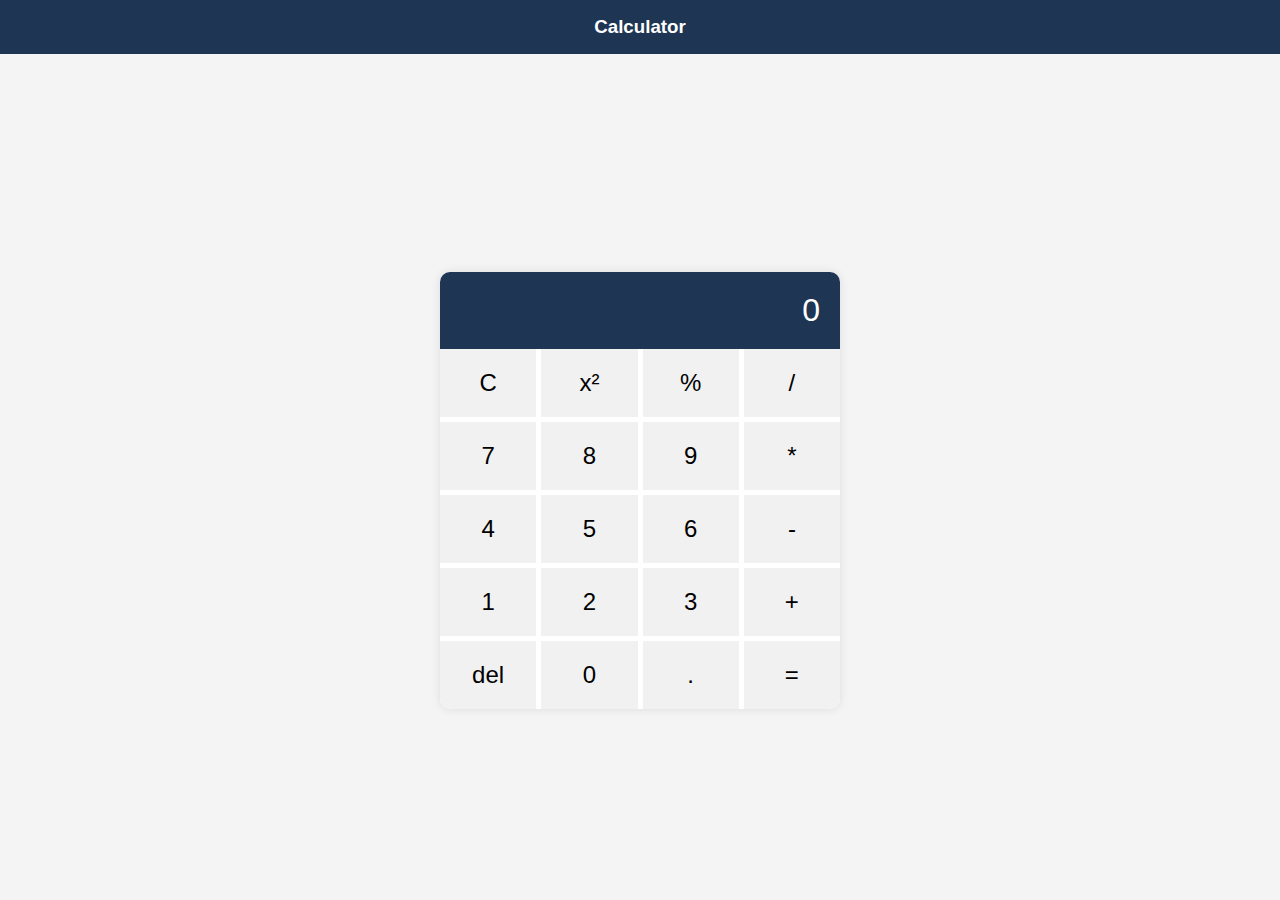
<file: Task - 1/calculator.html>
<!DOCTYPE html>
<html lang="en">
<head>
    <meta charset="UTF-8">
    <meta name="viewport" content="width=device-width, initial-scale=1.0">
    <title>Calculator</title>
    <link rel="stylesheet" href="calculator.css">
</head>
<body>
    <header>
        <nav>
            <h3>Calculator</h3>
        </nav>
    </header>
    <main>
        <div class="calculator">
            <div class="display" id="display"></div>
            <div class="buttons">
                <div class="button" data-value="C">C</div>
                <div class="button" data-value="**">x²</div>
                <div class="button" data-value="%">%</div>
                <div class="button" data-value="/">/</div>
                <div class="button" data-value="7">7</div>
                <div class="button" data-value="8">8</div>
                <div class="button" data-value="9">9</div>
                <div class="button" data-value="*">*</div>
                <div class="button" data-value="4">4</div>
                <div class="button" data-value="5">5</div>
                <div class="button" data-value="6">6</div>
                <div class="button" data-value="-">-</div>
                <div class="button" data-value="1">1</div>
                <div class="button" data-value="2">2</div>
                <div class="button" data-value="3">3</div>
                <div class="button" data-value="+">+</div>
                <div class="button" data-value="del">del</div>
                <div class="button" data-value="0">0</div>
                <div class="button" data-value=".">.</div>
                <div class="button" data-value="=">=</div>
            </div>
        </div>
    </main>
    <script src="calculator.js"></script>
</body>
</html>
</file>
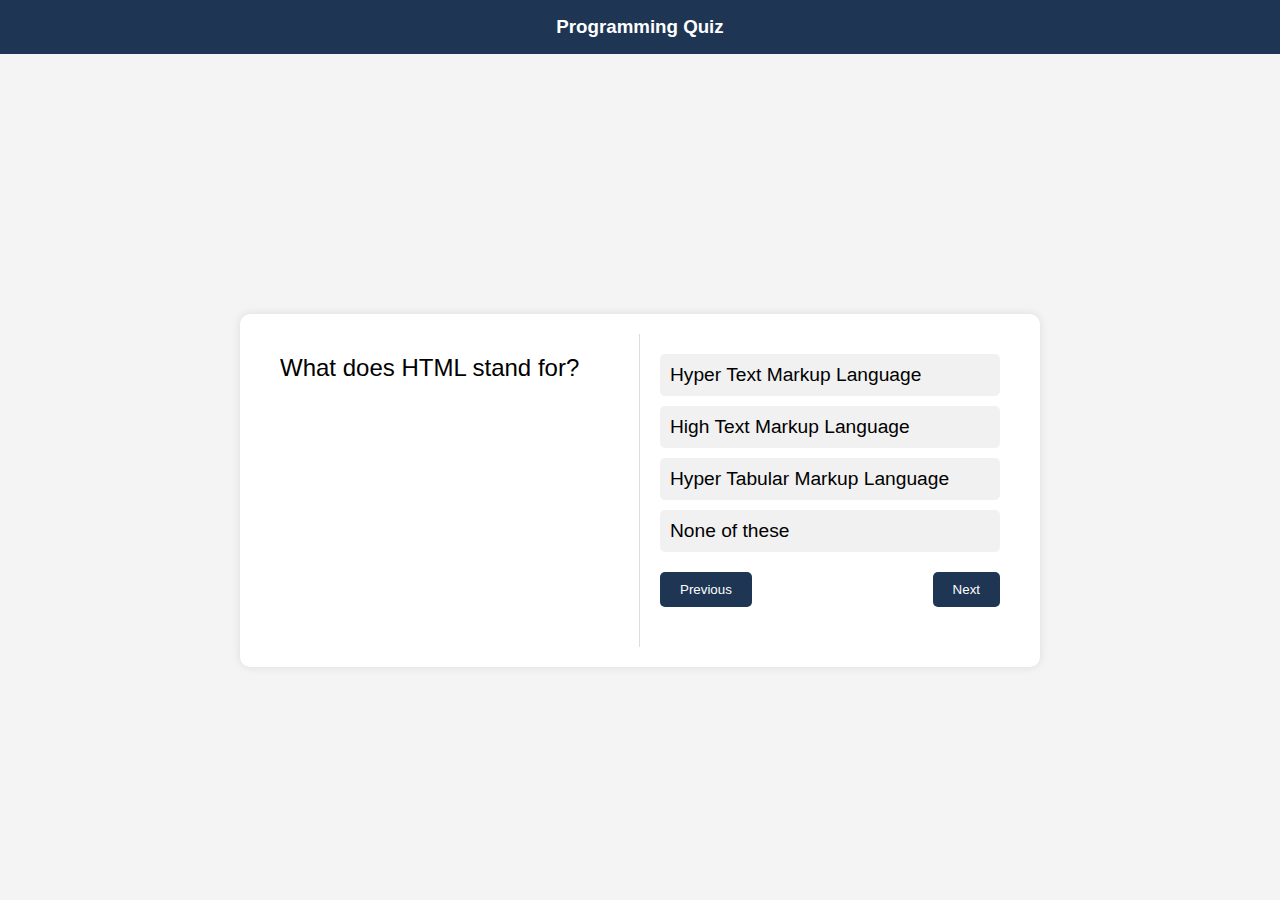
<file: Task - 2/quiz.html>
<!DOCTYPE html>
<html lang="en">
<head>
    <meta charset="UTF-8">
    <meta name="viewport" content="width=device-width, initial-scale=1.0">
    <title>Programming Quiz</title>
    <link rel="stylesheet" href="quiz.css">
</head>
<body>
    <header>
        <nav>
            <h3>Programming Quiz</h3>
        </nav>
    </header>
    <main>
        <div class="quiz-container">
            <div class="left">
                <div class="question" id="question">Question text</div>
            </div>
            <div class="right">
                <div class="options">
                    <button class="option" data-value="1">Option 1</button>
                    <button class="option" data-value="2">Option 2</button>
                    <button class="option" data-value="3">Option 3</button>
                    <button class="option" data-value="4">Option 4</button>
                </div>
                <div class="navigation">
                    <button id="prev" class="nav-btn">Previous</button>
                    <button id="next" class="nav-btn">Next</button>
                </div>
                <div id="result"></div>
            </div>
        </div>
    </main>
    <script src="quiz.js"></script>
</body>
</html>
</file>
<file: Task - 1/calculator.css>
body {
    font-family: Arial, sans-serif;
    display: flex;
    flex-direction: column;
    align-items: center;
    justify-content: center;
    height: 100vh;
    margin: 0;
    background-color: #f4f4f4;
}

header nav {
    background-color: #1E3653;
    color: white;
    padding: 1rem;
    text-align: center;
    width: 100%;
    position: fixed;
    top: 0;
    left: 0;
    box-sizing: border-box;
}

header nav h3 {
    margin: 0;
}

main {
    margin-top: 80px;
}

.calculator {
    background-color: white;
    border-radius: 10px;
    box-shadow: 0 0 10px rgba(0, 0, 0, 0.1);
    overflow: hidden;
    width: 400px;
}

.display {
    background-color: #1E3653;
    color: white;
    text-align: right;
    padding: 20px;
    font-size: 2rem;
    box-sizing: border-box;
}

.buttons {
    display: grid;
    grid-template-columns: repeat(4, 1fr);
    grid-gap: 5px;
}

.button {
    display: flex;
    justify-content: center;
    align-items: center;
    background-color: #f1f1f1;
    padding: 20px;
    font-size: 1.5rem;
    cursor: pointer;
    transition: background-color 0.3s;
}

.button:hover {
    background-color: #ddd;
}

.button:active {
    background-color: #ccc;
}
</file>
<file: Task - 2/quiz.css>
body {
    font-family: Arial, sans-serif;
    display: flex;
    flex-direction: column;
    align-items: center;
    justify-content: center;
    height: 100vh;
    margin: 0;
    background-color: #f4f4f4;
}

header nav {
    background-color: #1E3653;
    color: white;
    padding: 1rem;
    text-align: center;
    width: 100%;
    position: fixed;
    top: 0;
    left: 0;
    box-sizing: border-box;
}

header nav h3 {
    margin: 0;
}

main {
    margin-top: 80px;
}

.quiz-container {
    display: flex;
    background-color: white;
    border-radius: 10px;
    box-shadow: 0 0 10px rgba(0, 0, 0, 0.1);
    overflow: hidden;
    width: 800px;
    padding: 20px;
    box-sizing: border-box;
}

.left, .right {
    width: 50%;
    padding: 20px;
    box-sizing: border-box;
}

.left {
    border-right: 1px solid #ddd;
}

.question {
    font-size: 1.5rem;
}

.options {
    display: grid;
    grid-template-columns: 1fr;
    grid-gap: 10px;
}

.option {
    background-color: #f1f1f1;
    padding: 10px;
    font-size: 1.2rem;
    cursor: pointer;
    transition: background-color 0.3s;
    border: none;
    border-radius: 5px;
    text-align: left;
}

.option:hover {
    background-color: #ddd;
}

.option:active {
    background-color: #ccc;
}

.navigation {
    display: flex;
    justify-content: space-between;
    margin-top: 20px;
}

.nav-btn {
    background-color: #1E3653;
    color: white;
    padding: 10px 20px;
    border: none;
    border-radius: 5px;
    cursor: pointer;
    transition: background-color 0.3s;
}

.nav-btn:hover {
    background-color: #555;
}

#result {
    margin-top: 20px;
    font-size: 1.2rem;
    text-align: center;
}
</file>
